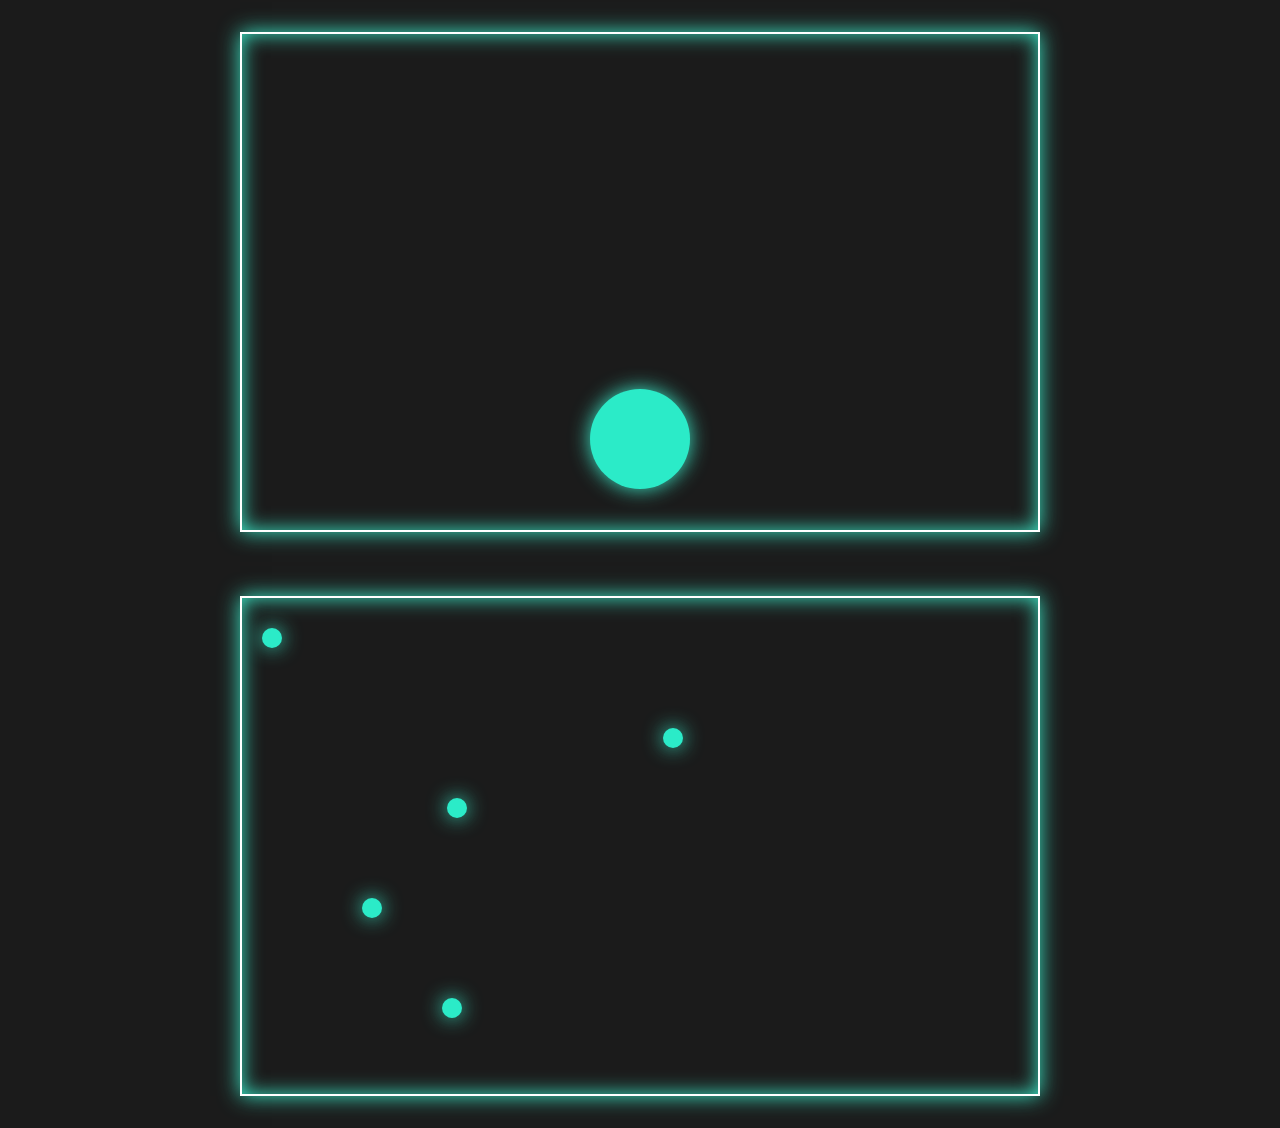
<file: index.html>
<!DOCTYPE html>
<html lang="en">
	<head>
		<meta charset="UTF-8" />
		<meta http-equiv="X-UA-Compatible" content="IE=edge" />
		<meta name="viewport" content="width=device-width, initial-scale=1.0" />
		<title>Ball animation</title>
		<link rel="stylesheet" href="./index.css" />
	</head>
	<body>
		<div class="container">
			<div class="ball"></div>
		</div>
		<div class="container" id="pointsContainer"></div>
		<script src="./ball.js"></script>
		<script src="./points.js"></script>
	</body>
</html>
</file>
<file: index.css>
* {
	margin: 0;
	padding: 0;
	box-sizing: border-box;
}

body {
	min-height: 100vh;
	background-color: #1b1b1b;
	display: flex;
	flex-direction: column;
	align-items: center;
	justify-content: center;
}
.container {
	margin: 2rem;
	height: 500px;
	width: 800px;
	border: 2px solid white;
	position: relative;
	display: flex;
	justify-content: center;
	box-shadow: 0px 0px 20px #3be6c6, 0px 0px 20px #3be6c6 inset;
}
.ball {
	height: 100px;
	width: 100px;
	border-radius: 50%;
	background: #2bebc8;
	position: absolute;
	box-shadow: 0px 0px 20px #3be6c6;
}

.point {
	height: 20px;
	width: 20px;
	border-radius: 50%;
	background: #2bebc8;
	position: absolute;
	box-shadow: 0px 0px 20px #3be6c6;
	cursor: pointer;
}
</file>
